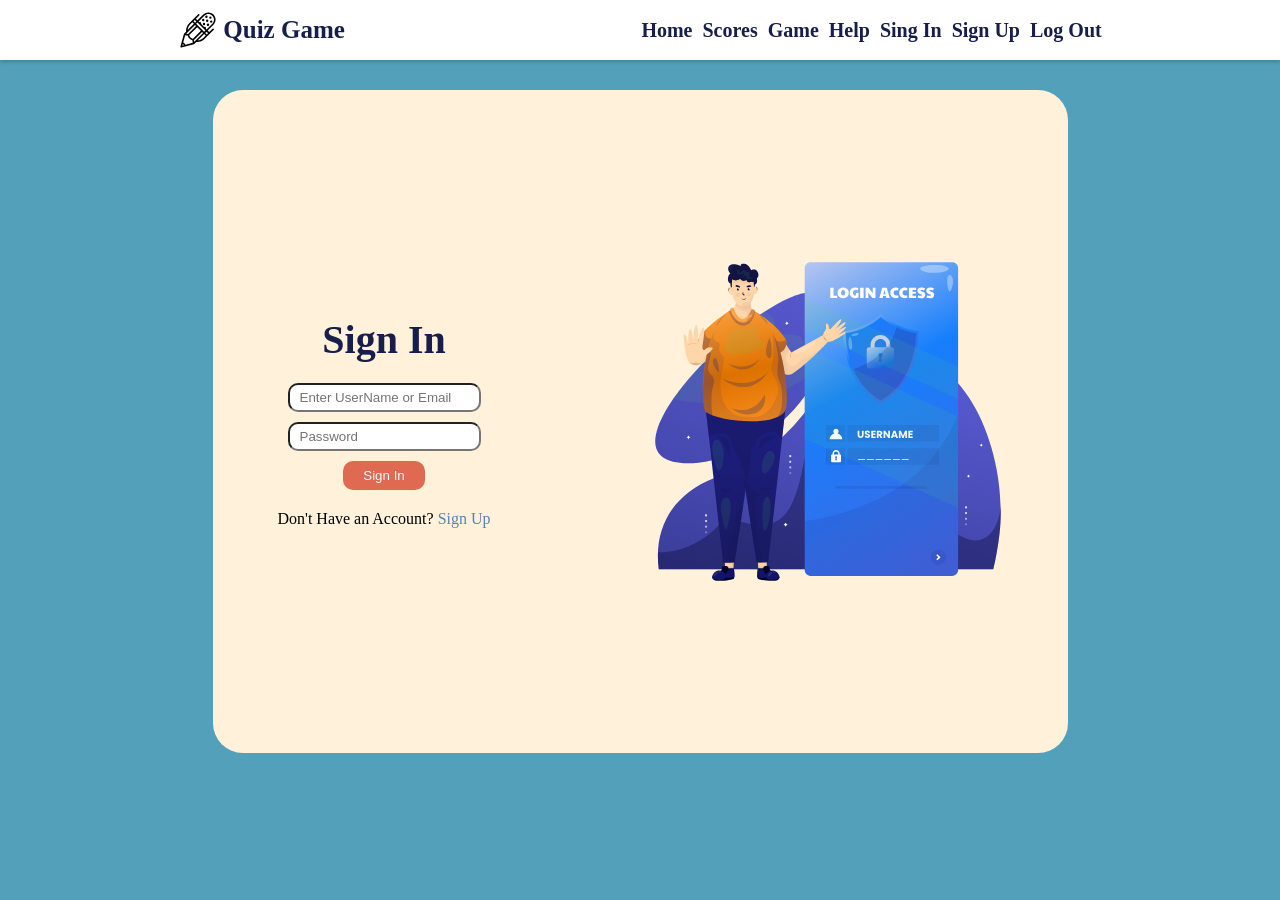
<file: assets/Html/signin.html>
<!DOCTYPE html>
<html lang="en">
  <head>
    <meta charset="UTF-8" />
    <meta name="viewport" content="width=device-width, initial-scale=1.0" />
    <link rel="stylesheet" href="../css/index.css" />
    <link rel="stylesheet" href="../css/signin.css" />
    <link rel="shortcut icon" href="../images/logo.svg" type="image/x-icon" />
    <title>Sign In</title>
  </head>
  <body>
    <!-- navigationBar -->
    <nav>
      <span>
        <img src="../images/logo.svg" alt="logo" />
        Quiz Game
      </span>
      <ul>
        <li><a href="../../index.html">Home</a></li>
        <li><a href="./scores.html">Scores</a></li>

        <li><a href="./game.html">Game</a></li>
        <li><a href="./help.html">Help</a></li>
        <li><a href="./signin.html">Sing In</a></li>
        <li><a href="./signup.html">Sign Up</a></li>
        <li><a href="./logout.html">Log Out</a></li>
      </ul>
    </nav>

    <!-- signin Section -->
    <div class="container-signup">
      <div class="form-signup">
        <span id="signup-text">Sign In</span>
        <form action="">
          <input type="text" placeholder="Enter UserName or Email" />
          <input type="password" placeholder="Password" />
          <input id="signin-btn" type="submit" value="Sign In" />
        </form>
        <span>
          Don't Have an Account?
          <a href="./signup.html" id="signup-link">Sign Up</a>
        </span>
      </div>
      <img src="../images/signin.svg" alt="signin" />
    </div>
  </body>
</html>
</file>
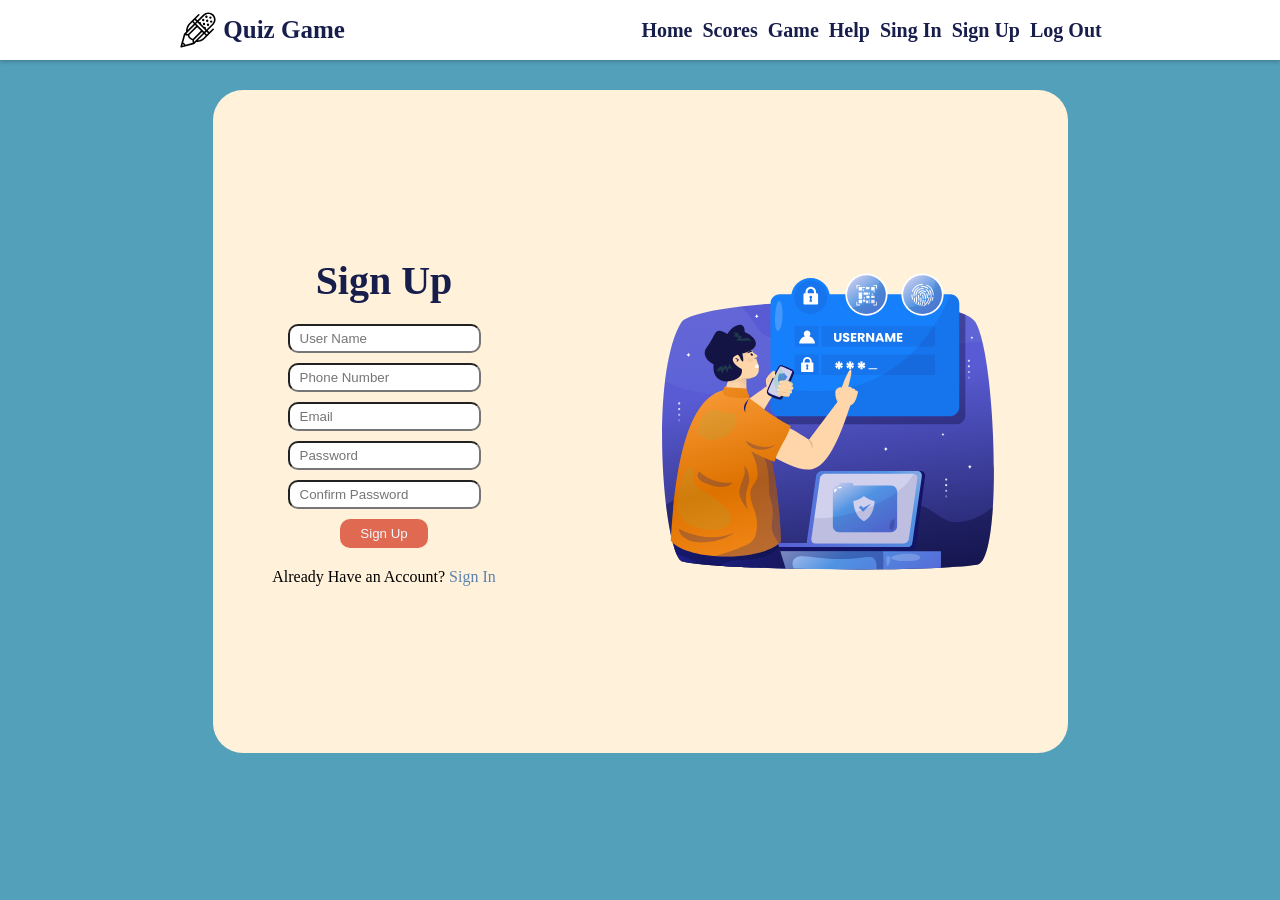
<file: assets/Html/signup.html>
<!DOCTYPE html>
<html lang="en">
  <head>
    <meta charset="UTF-8" />
    <meta name="viewport" content="width=device-width, initial-scale=1.0" />
    <link rel="stylesheet" href="../css/index.css" />
    <link rel="stylesheet" href="../css/signup.css" />
    <link rel="shortcut icon" href="../images/logo.svg" type="image/x-icon" />
    <title>Sign Up</title>
  </head>
  <body>
    <!-- navigationBar -->
    <nav>
      <span>
        <img src="../images/logo.svg" alt="logo" />
        Quiz Game
      </span>
      <ul>
        <li><a href="../../index.html">Home</a></li>
        <li><a href="./scores.html">Scores</a></li>

        <li><a href="./game.html">Game</a></li>
        <li><a href="./help.html">Help</a></li>
        <li><a href="./signin.html">Sing In</a></li>
        <li><a href="./signup.html">Sign Up</a></li>
        <li><a href="./logout.html">Log Out</a></li>
      </ul>
    </nav>

    <!-- signUp Section -->
    <div class="container-signup">
      <div class="form-signup">
        <span id="signup-text">Sign Up</span>
        <form action="">
          <input type="text" placeholder="User Name" />
          <input type="text" placeholder="Phone Number" />
          <input type="email" placeholder="Email" />
          <input type="password" placeholder="Password" />
          <input type="password" placeholder="Confirm Password" />
          <input type="submit" value="Sign Up" id="signup-btn" />
        </form>
        <span>
          Already Have an Account?
          <a href="./signin.html" id="signin-link">Sign In</a>
        </span>
      </div>
      <img src="../images/signup.svg" alt="signup" />
    </div>
  </body>
</html>
</file>
<file: assets/css/index.css>
/* colors */
:root {
  --main-color: #53a0bb;
  --secendary-color: #fff1da;
  --text-head: #181e4b;
  --text-main: #5c82b0;
  --text-orange: #df6951;
}

/* css reset */
* {
  margin: 0px;
  padding: 0px;
  box-sizing: border-box;
}

body {
  font-size: 16px;
  background-color: var(--main-color);
}

a {
  text-decoration: none;
  color: var(--text-main);
}

/* navigationBar */
nav {
  padding: 10px 30px;
  display: flex;
  justify-content: space-around;
  background-color: white;
  box-shadow: 0 2px 4px 0 rgba(0, 0, 0, 0.2);
  margin-bottom: 30px;
}
nav span {
  display: flex;
  align-items: center;
  gap: 5px;
  font-weight: 900;
  font-size: 25px;
  color: var(--text-head);
}
nav span img {
  width: 40px;
}
nav ul {
  display: flex;
  align-items: center;
  list-style: none;
  gap: 10px;
}
nav ul li a {
  color: var(--text-head);
  font-weight: 800;
  font-size: 20px;
}
</file>
<file: assets/css/signin.css>
/* sign up page */
.container-signup {
  background-color: var(--secendary-color);
  max-width: 100%;
  width: 855px;
  height: 663px;
  margin: auto;
  border-radius: 30px;
  padding: 20px 40px;
  display: flex;
  flex-direction: row;
  justify-content: space-between;
}

.container-signup img {
  width: 400px;
}

.form-signup {
  display: flex;
  flex-direction: column;
  justify-content: center;
  align-items: center;
  gap: 20px;
}

#signup-text {
  font-size: 40px;
  font-weight: 900;
  color: var(--text-head);
}

form {
  display: flex;
  flex-direction: column;
  align-items: center;
  width: 263px;
  gap: 10px;
}

form input {
  padding: 5px;
  border-radius: 10px;
  padding: 5px 10px;
}

#signin-btn {
  cursor: pointer;
  background-color: var(--text-orange);
  border: none;
  padding: 7px 20px;
  color: aliceblue;
}

#signin-btn:hover {
  opacity: 80%;
}

#signup-link:hover {
  color: #275997;
}
</file>
<file: assets/css/signup.css>
/* sign up page */
.container-signup {
  background-color: var(--secendary-color);
  max-width: 100%;
  width: 855px;
  height: 663px;
  margin: auto;
  border-radius: 30px;
  padding: 20px 40px;
  display: flex;
  flex-direction: row;
  justify-content: space-between;
}

.container-signup img {
  width: 400px;
}

.form-signup {
  display: flex;
  flex-direction: column;
  justify-content: center;
  align-items: center;
  gap: 20px;
}

#signup-text {
  font-size: 40px;
  font-weight: 900;
  color: var(--text-head);
}

form {
  display: flex;
  flex-direction: column;
  align-items: center;
  width: 263px;
  gap: 10px;
}

form input {
  padding: 5px;
  border-radius: 10px;
  padding: 5px 10px;
}

#signup-btn {
  cursor: pointer;
  background-color: var(--text-orange);
  border: none;
  padding: 7px 20px;
  color: aliceblue;
}

#signup-btn:hover {
  opacity: 80%;
}

#signin-link:hover {
  color: #275997;
}
</file>
